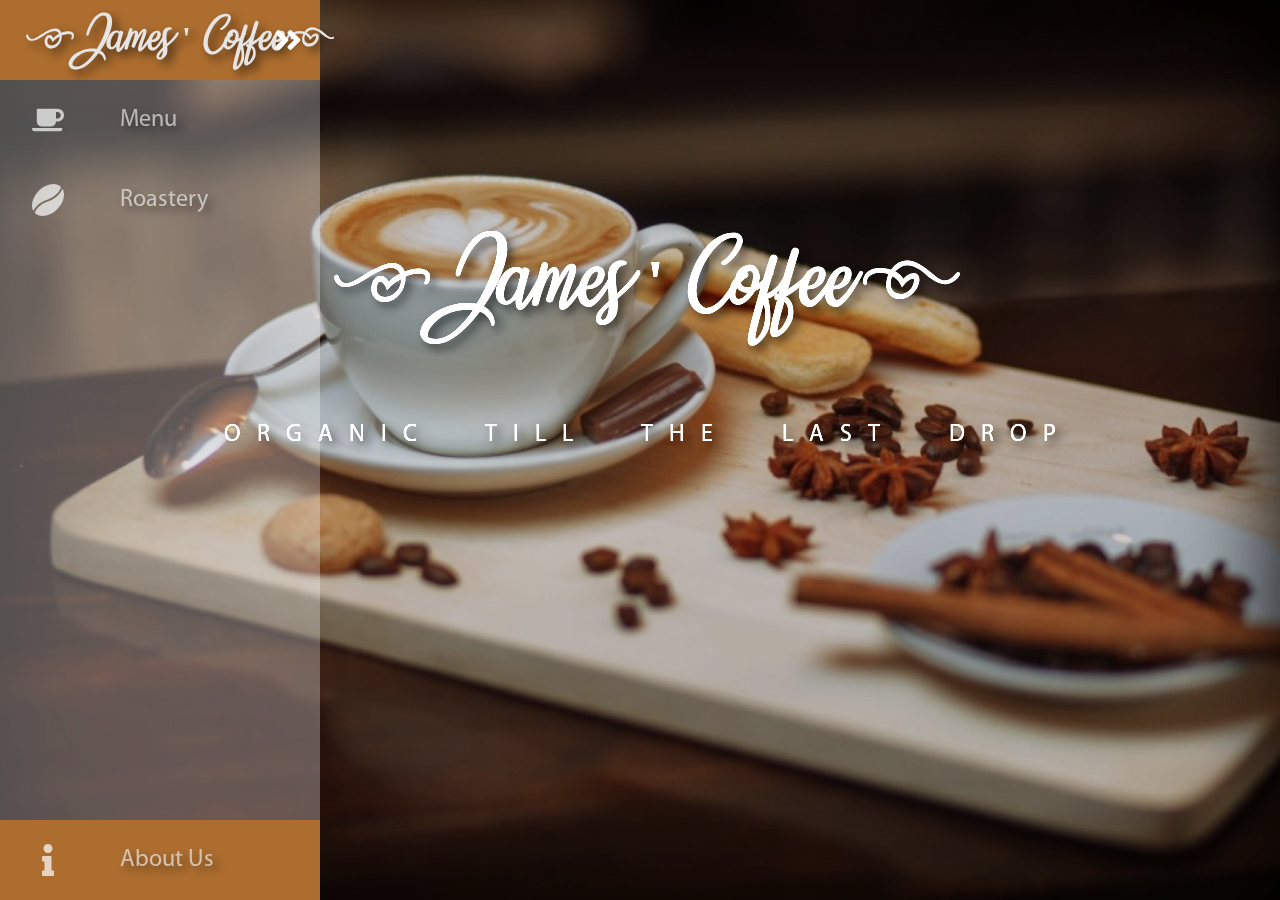
<file: index.html>
<!DOCTYPE html>
<html lang="en">

<head>
    <meta charset="UTF-8">
    <meta http-equiv="X-UA-Compatible" content="IE=edge">
    <meta name="viewport" content="width=device-width, initial-scale=1.0">
    <link rel="icon" href="favicon.ico" type="image/x-icon">
    <!--Fontawesome.com. 2021. Font Awesome. [online] Available at: <https://fontawesome.com/v5.15/icons/coffee?style=solid> [Accessed 23 June 2021].-->
    <link rel="manifest" href="manifest.json">
    <link rel="stylesheet" type="text/css" href="css/main.css">
    <link rel="apple-touch-icon" href="/svg/coffee-solid.svg">
    <!--Fontawesome.com. 2021. Font Awesome. [online] Available at: <https://fontawesome.com/v5.15/icons/coffee?style=solid> [Accessed 23 June 2021].-->
    <title>Home | James' Coffee Shop</title>
    <script>
        if ("serviceWorker" in navigator) {
            window.addEventListener("load", function () {
                navigator.serviceWorker.register("/sw.js").then(
                    function (registration) {
                        // Registration was successful
                        console.log("ServiceWorker registration successful", registration);
                    },
                    function (err) {
                        // registration failed :
                        console.log("ServiceWorker registration failed", err);
                    });
            });
        };
    </script>
</head>

<body>
    <nav class="navbar">
        <ul class="navbar-nav">
            <li class="logo">
                <a href="index.html" class="nav-link">
                    <span class="link-text logo-text">
                        <h1>[James ' Coffee]</h1>
                    </span>
                    <img class="nav-icon" alt="Home" src="svg/angle-double-right-solid.svg">
                    <!--Fontawesome.com. 2021. Font Awesome. [online] Available at: <https://fontawesome.com/v5.15/icons/angle-double-right?style=solid> [Accessed 23 June 2021].-->
                    <img class="nav-icon" alt="Home" src="svg/home-solid.svg">
                    <!--Fontawesome.com. 2021. Font Awesome. [online] Available at: <https://fontawesome.com/v5.15/icons/home?style=solid> [Accessed 23 June 2021].-->
                </a>
            </li>
            <li class="nav-item">
                <a href="ShopMenu.html" class="nav-link">
                    <img class="nav-icon" alt="Menu" src="svg/coffee-solid.svg">
                    <!--Fontawesome.com. 2021. Font Awesome. [online] Available at: <https://fontawesome.com/v5.15/icons/coffee?style=solid> [Accessed 23 June 2021].-->
                    <span class="link-text">Menu</span>
                </a>
            </li>
            <li class="nav-item">
                <a href="AboutCoffee.html" class="nav-link">
                    <img class="nav-icon" alt="Roastery" src="svg/coffee-bean-for-a-coffee-break-svgrepo-com.svg">
                    <!--Svgrepo.com. 2021. Coffee Bean For A Coffee Break Vector SVG Icon - SVG Repo. [online] Available at: <https://www.svgrepo.com/svg/73693/coffee-bean-for-a-coffee-break> [Accessed 23 June 2021].-->
                    <span class="link-text">Roastery</span>
                </a>
            </li>
            <li class="nav-item">
                <a href="AboutShop.html" class="nav-link">
                    <img class="nav-icon" alt="Info" src="svg/info-solid.svg">
                    <!--Fontawesome.com. 2021. Font Awesome. [online] Available at: <https://fontawesome.com/v5.15/icons/info?style=solid> [Accessed 23 June 2021].-->
                    <span class="link-text">About Us</span>
                </a>
            </li>
        </ul>
    </nav>
    <main id="home">
        <section class="home">
            <div class='bg-blur'>
                <h1>[James ' Coffee]</h1>
                <div class="arrow-container">
                    <img src="svg/chevron-down.svg" alt="arrow-up" class="chevron">
                    <!--Fontawesome.com. 2021. Font Awesome. [online] Available at: <https://fontawesome.com/v5.15/icons/chevron-down?style=solid> [Accessed 23 June 2021].-->
                    <img src="svg/chevron-down.svg" alt="arrow-up" class="chevron">
                    <!--Fontawesome.com. 2021. Font Awesome. [online] Available at: <https://fontawesome.com/v5.15/icons/chevron-down?style=solid> [Accessed 23 June 2021].-->
                    <img src="svg/chevron-down.svg" alt="arrow-up" class="chevron">
                    <!--Fontawesome.com. 2021. Font Awesome. [online] Available at: <https://fontawesome.com/v5.15/icons/chevron-down?style=solid> [Accessed 23 June 2021].-->
                </div>
            </div>
        </section>
        <section class="home">
            <div class="inner">
                <h2>YOU HAVE HEARD OF CIVET COFFEE</h2>
            </div>
            <div class="inner">
                <h2>BUT HAVE YOU HEARD OF HUMAN COFFEE?</h2>
            </div>
        </section>
        <section class="home">
            <div class="h2-container">
                <h2>We handpicked coffee beans fermented by human</h2>
                <h2>Absolute quality with the human touch</h2>
                <h2>Prepare to fall in love with the scent of humanity</h2>
                </h2>
            </div>
        </section>
        <section class="home">
            <div class="h2-container">
                <h2>We offer a selection of aromas</h2>
                <h2>Including "Your Ex", "Your Mom"</h2>
                <h2>And even "Your favorite uncle Bob"</h2>
                <h2>Enjoy the nostalgic flavor of family</h2>
            </div>
        </section>
        <section class="home">
            <div class="h2-container">
                <h2>DON'T MISS OUT THE LIMITED EDITION</h2>
                <h2>"MISS WENDY - YOUR PRIMARY SCHOOL TEACHER"</h2>
            </div>
        </section>
    </main>
</body>

</html>
</file>
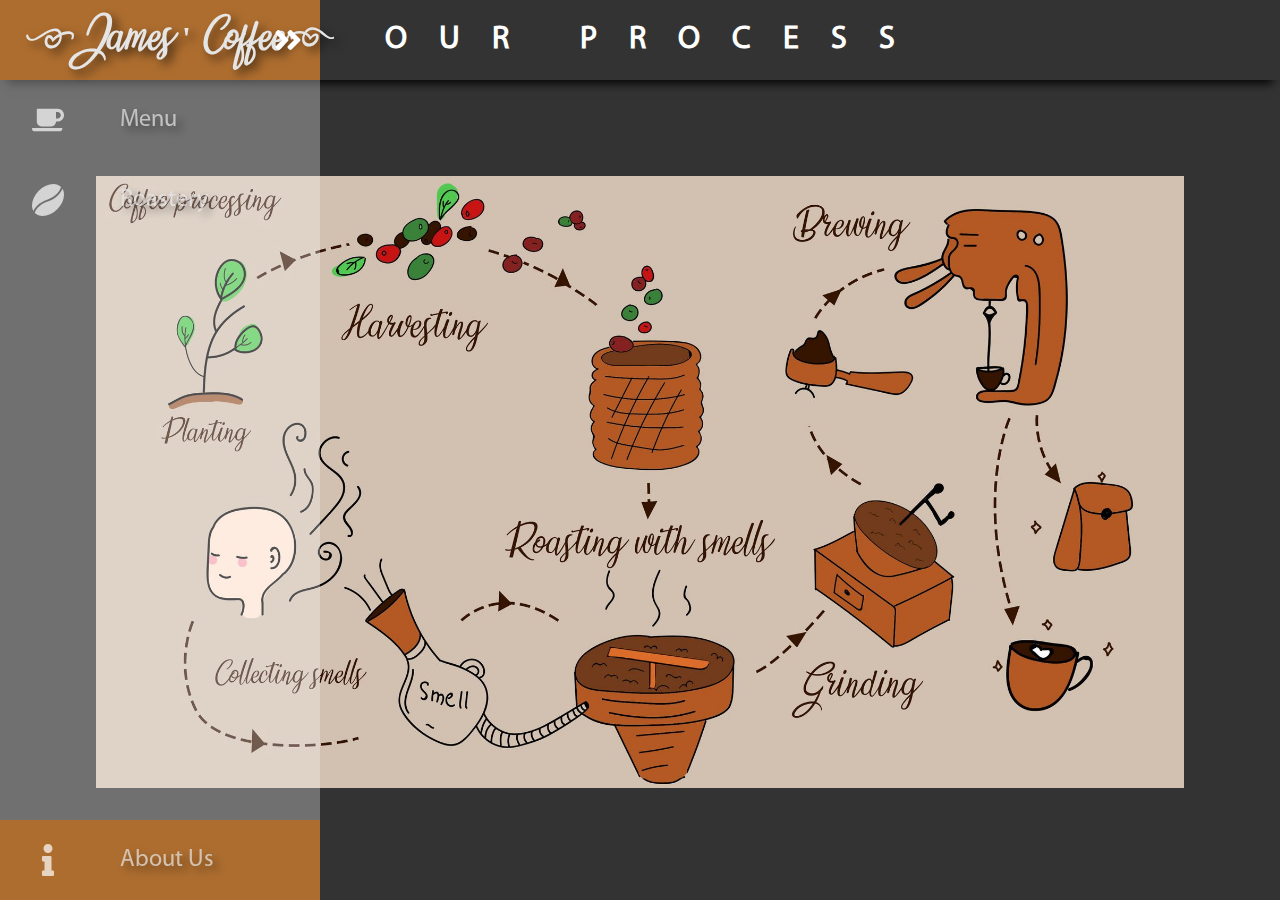
<file: AboutCoffee.html>
<!DOCTYPE html>
<html lang="en">

<head>
    <meta charset="UTF-8">
    <meta http-equiv="X-UA-Compatible" content="IE=edge">
    <meta name="viewport" content="width=device-width, initial-scale=1.0">
    <link rel="icon" href="favicon.ico">
    <link rel="manifest" href="manifest.json">
    <link rel="stylesheet" type="text/css" href="css/main.css">
    <title>Coffee | James' Coffee Shop</title>
</head>

<body>
    <nav class="navbar">
        <ul class="navbar-nav">
            <li class="logo">
                <a href="index.html" class="nav-link">
                    <span class="link-text logo-text">
                        <h1>[James ' Coffee]</h1>
                    </span>
                    <img class="nav-icon" alt="Home" src="svg/angle-double-right-solid.svg">
                    <!--Fontawesome.com. 2021. Font Awesome. [online] Available at: <https://fontawesome.com/v5.15/icons/angle-double-right?style=solid> [Accessed 23 June 2021].-->
                    <img class="nav-icon" alt="Home" src="svg/home-solid.svg">
                    <!--Fontawesome.com. 2021. Font Awesome. [online] Available at: <https://fontawesome.com/v5.15/icons/home?style=solid> [Accessed 23 June 2021].-->
                </a>
            </li>
            <li class="nav-item">
                <a href="ShopMenu.html" class="nav-link">
                    <img class="nav-icon" alt="Menu" src="svg/coffee-solid.svg">
                    <!--Fontawesome.com. 2021. Font Awesome. [online] Available at: <https://fontawesome.com/v5.15/icons/coffee?style=solid> [Accessed 23 June 2021].-->
                    <span class="link-text">Menu</span>
                </a>
            </li>
            <li class="nav-item">
                <a href="AboutCoffee.html" class="nav-link">
                    <img class="nav-icon" alt="Roastery" src="svg/coffee-bean-for-a-coffee-break-svgrepo-com.svg">
                    <!--Svgrepo.com. 2021. Coffee Bean For A Coffee Break Vector SVG Icon - SVG Repo. [online] Available at: <https://www.svgrepo.com/svg/73693/coffee-bean-for-a-coffee-break> [Accessed 23 June 2021].-->
                    <span class="link-text">Roastery</span>
                </a>
            </li>
            <li class="nav-item">
                <a href="AboutShop.html" class="nav-link">
                    <img class="nav-icon" alt="Info" src="svg/info-solid.svg">
                    <!--Fontawesome.com. 2021. Font Awesome. [online] Available at: <https://fontawesome.com/v5.15/icons/info?style=solid> [Accessed 23 June 2021].-->
                    <span class="link-text">About Us</span>
                </a>
            </li>
        </ul>
    </nav>
    <main id="coffee">
        <div class="roastery-banner">
            <h1>OUR PROCESS</h1>
        </div>
        <div class="roastery-img"></div>
    </main>

</body>

</html>
</file>
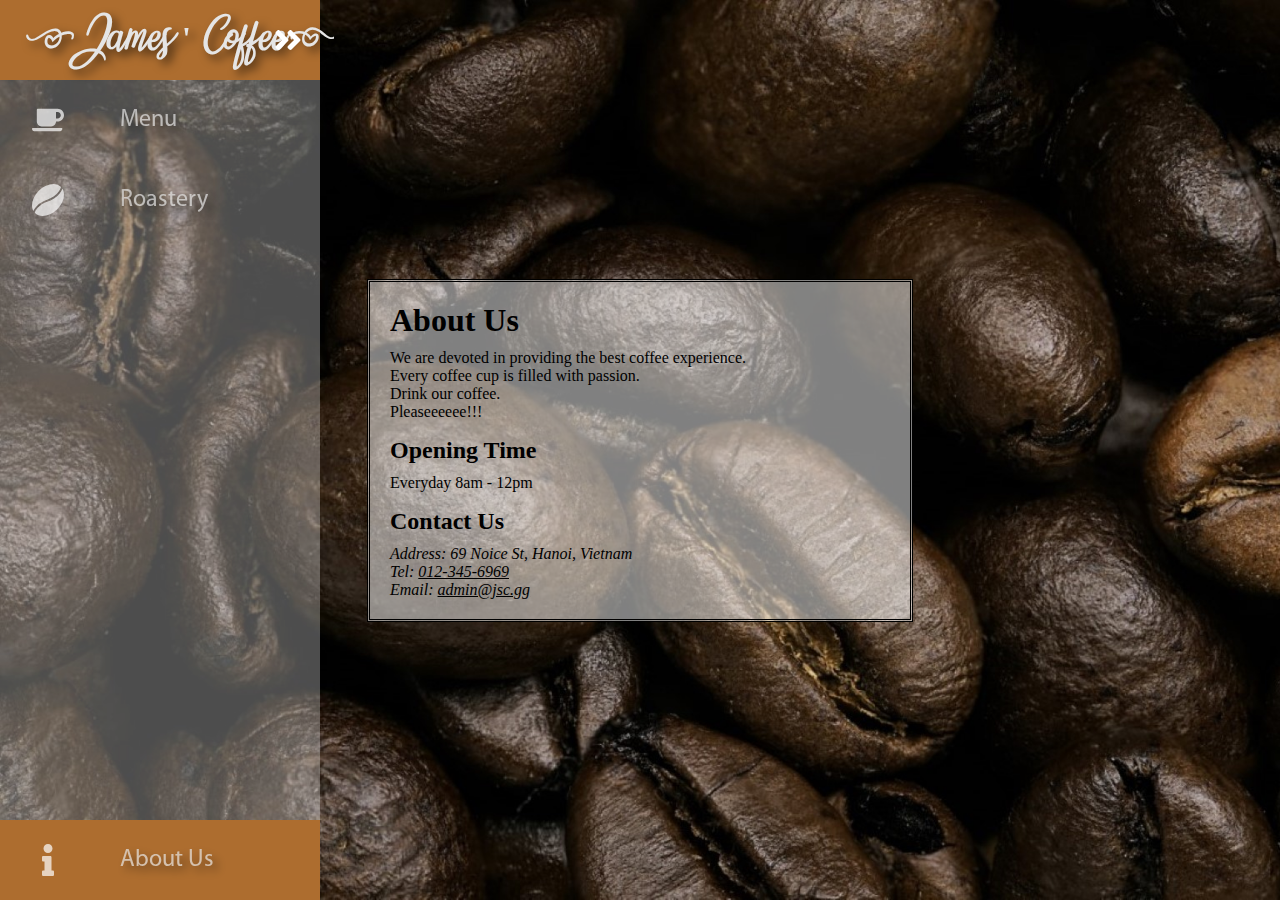
<file: AboutShop.html>
<!DOCTYPE html>
<html lang="en">

<head>
    <meta charset="UTF-8">
    <meta http-equiv="X-UA-Compatible" content="IE=edge">
    <meta name="viewport" content="width=device-width, initial-scale=1.0">
    <link rel="icon" href="favicon.ico">
    <link rel="manifest" href="manifest.json">
    <link rel="stylesheet" type="text/css" href="css/main.css">
    <title>About us | James' Coffee Shop</title>
</head>

<body>
    <nav class="navbar">
        <ul class="navbar-nav">
            <li class="logo">
                <a href="index.html" class="nav-link">
                    <span class="link-text logo-text">
                        <h1>[James ' Coffee]</h1>
                    </span>
                    <img class="nav-icon" alt="Home" src="svg/angle-double-right-solid.svg">
                    <!--Fontawesome.com. 2021. Font Awesome. [online] Available at: <https://fontawesome.com/v5.15/icons/angle-double-right?style=solid> [Accessed 23 June 2021].-->
                    <img class="nav-icon" alt="Home" src="svg/home-solid.svg">
                    <!--Fontawesome.com. 2021. Font Awesome. [online] Available at: <https://fontawesome.com/v5.15/icons/home?style=solid> [Accessed 23 June 2021].-->
                </a>
            </li>
            <li class="nav-item">
                <a href="ShopMenu.html" class="nav-link">
                    <img class="nav-icon" alt="Menu" src="svg/coffee-solid.svg">
                    <!--Fontawesome.com. 2021. Font Awesome. [online] Available at: <https://fontawesome.com/v5.15/icons/coffee?style=solid> [Accessed 23 June 2021].-->
                    <span class="link-text">Menu</span>
                </a>
            </li>
            <li class="nav-item">
                <a href="AboutCoffee.html" class="nav-link">
                    <img class="nav-icon" alt="Roastery" src="svg/coffee-bean-for-a-coffee-break-svgrepo-com.svg">
                    <!--Svgrepo.com. 2021. Coffee Bean For A Coffee Break Vector SVG Icon - SVG Repo. [online] Available at: <https://www.svgrepo.com/svg/73693/coffee-bean-for-a-coffee-break> [Accessed 23 June 2021].-->
                    <span class="link-text">Roastery</span>
                </a>
            </li>
            <li class="nav-item">
                <a href="AboutShop.html" class="nav-link">
                    <img class="nav-icon" alt="Info" src="svg/info-solid.svg">
                    <!--Fontawesome.com. 2021. Font Awesome. [online] Available at: <https://fontawesome.com/v5.15/icons/info?style=solid> [Accessed 23 June 2021].-->
                    <span class="link-text">About Us</span>
                </a>
            </li>
        </ul>
    </nav>
    <main id="about">
        <section>
            <div class="bg">
                <div class="blur-box">
                    <h1>About Us</h1>
                    <p>
                        We are devoted in providing the best coffee experience.
                        <br>Every coffee cup is filled with passion.
                        <br>Drink our coffee.
                        <br>Pleaseeeeee!!!
                    </p>
                    <h2>Opening Time</h2>
                    <p>Everyday 8am - 12pm</p>
                    <h2>Contact Us</h2>
                    <address>
                        Address: 69 Noice St, Hanoi, Vietnam
                        <br>Tel: <a href="tel:012-345-6969">012-345-6969</a>
                        <br>Email: <a href="mailto:JamesCoffeeShop@noice.gg">admin@jsc.gg</a> 
                    </address>
                </div>
            </div>
        </section>
    </main>

</body>

</html>
</file>
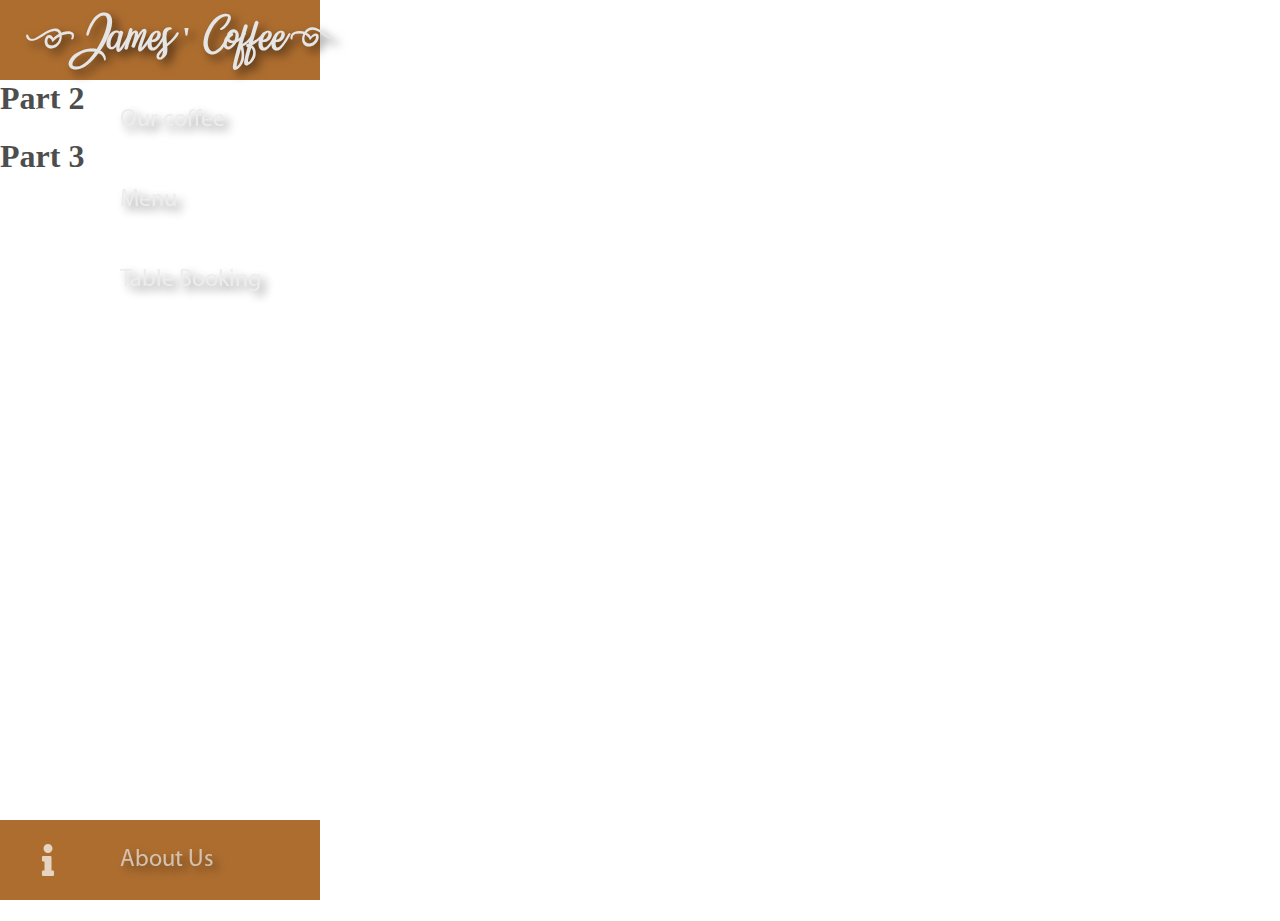
<file: Home.html>
<!DOCTYPE html>
<html lang="en">

<head>
    <meta charset="UTF-8">
    <meta http-equiv="X-UA-Compatible" content="IE=edge">
    <meta name="viewport" content="width=device-width, initial-scale=1.0">
    <link rel="stylesheet" type="text/css" href="css/main.css">
    <!link rel="stylesheet" type="text/css" href="css/home.css">
    <title>Home | James' Coffee Shop</title>
</head>

<body>
    <nav class="navbar">
        <ul class="navbar-nav">
            <li class="logo">
                <a href="Home.html" class="nav-link">
                    <span class="link-text logo-text"><h1>[James ' Coffee]</h1></span>
                    <img class="nav-icon" src="svg/angle-double-right-solid.svg">
                </a>
            </li>
            <li class="nav-item">
                <a href="AboutCoffee.html" class="nav-link">
                    <img class="nav-icon" src="svg/clipboard-list-solid.svg">
                    <span class="link-text">Our coffee</span>
                </a>
            </li>
            <li class="nav-item">
                <a href="ShopMenu.html" class="nav-link">
                    <img class="nav-icon" src="svg/coffee-solid.svg">
                    <span class="link-text">Menu</span>
                </a>
            </li>
            <li class="nav-item">
                <a href="TableBooking.html" class="nav-link">
                    <img class="nav-icon" src="svg/table-solid.svg">
                    <span class="link-text">Table Booking</span>
                </a>
            </li>
            <li class="nav-item">
                <a href="AboutShop.html" class="nav-link">
                    <img class="nav-icon" src="svg/info-solid.svg">
                    <span class="link-text">About Us</span>
                </a>
            </li>
        </ul>
    </nav>
    <main>
        <section>
            <h1>Part 1</h1>
        </section>
        <section>
            <h1>Part 2</h1>
        </section>
        <section>
            <h1>Part 3</h1>
        </section>
    </main>

</body>

</html>
</file>
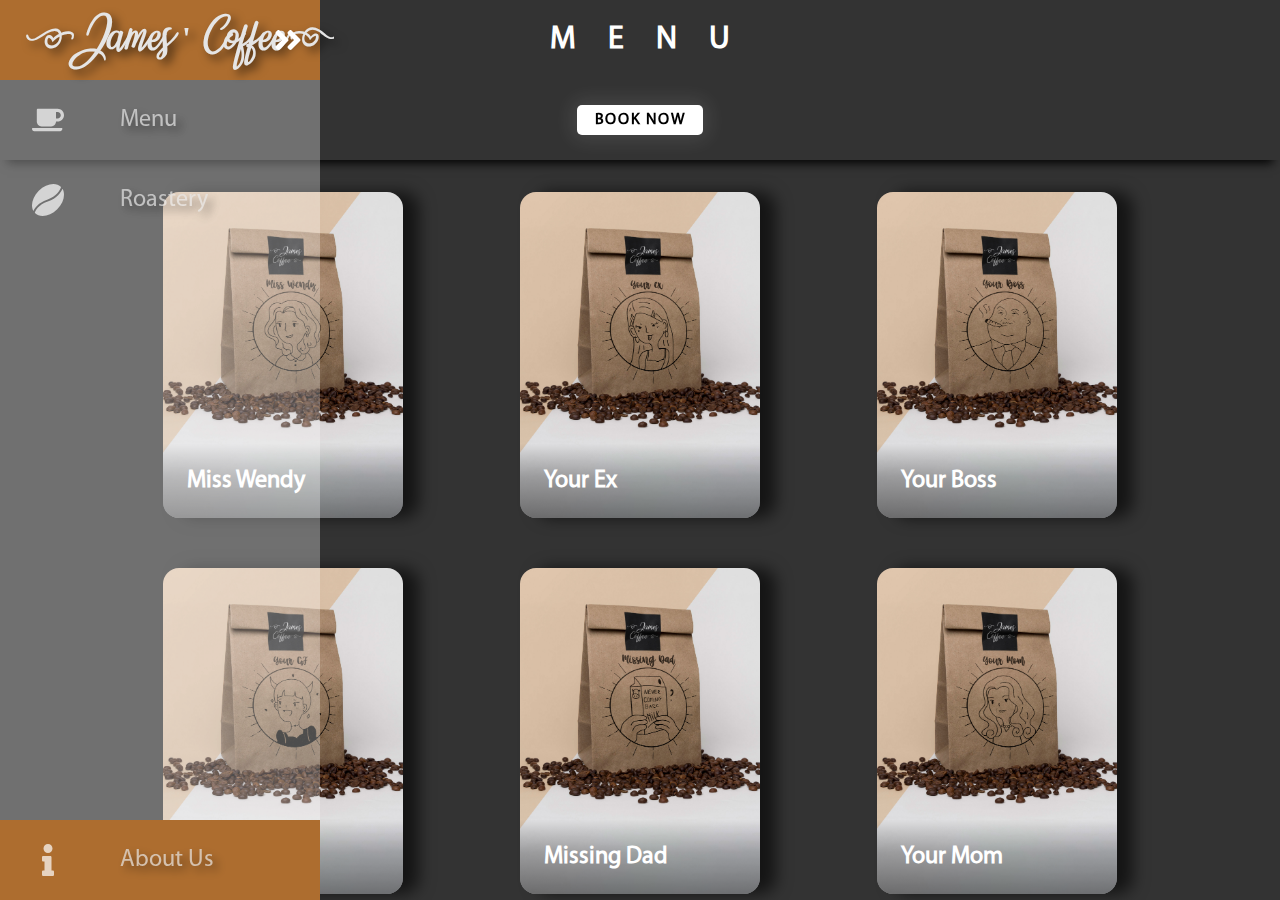
<file: ShopMenu.html>
<!DOCTYPE html>
<html lang="en">

<head>
    <meta charset="UTF-8">
    <meta http-equiv="X-UA-Compatible" content="IE=edge">
    <meta name="viewport" content="width=device-width, initial-scale=1.0">
    <link rel="icon" href="favicon.ico">
    <link rel="manifest" href="manifest.json">
    <link rel="stylesheet" type="text/css" href="css/main.css">
    <link rel="stylesheet" type="text/css" href="css/shopmenu.css">
    <title>Menu | James' Coffee Shop</title>
</head>

<body>
    <nav class="navbar">
        <ul class="navbar-nav">
            <li class="logo">
                <a href="index.html" class="nav-link">
                    <span class="link-text logo-text">
                        <h1>[James ' Coffee]</h1>
                    </span>
                    <img class="nav-icon" alt="Home" src="svg/angle-double-right-solid.svg">
                    <!--Fontawesome.com. 2021. Font Awesome. [online] Available at: <https://fontawesome.com/v5.15/icons/angle-double-right?style=solid> [Accessed 23 June 2021].-->
                    <img class="nav-icon" alt="Home" src="svg/home-solid.svg">
                    <!--Fontawesome.com. 2021. Font Awesome. [online] Available at: <https://fontawesome.com/v5.15/icons/home?style=solid> [Accessed 23 June 2021].-->
                </a>
            </li>
            <li class="nav-item">
                <a href="ShopMenu.html" class="nav-link">
                    <img class="nav-icon" alt="Menu" src="svg/coffee-solid.svg">
                    <!--Fontawesome.com. 2021. Font Awesome. [online] Available at: <https://fontawesome.com/v5.15/icons/coffee?style=solid> [Accessed 23 June 2021].-->
                    <span class="link-text">Menu</span>
                </a>
            </li>
            <li class="nav-item">
                <a href="AboutCoffee.html" class="nav-link">
                    <img class="nav-icon" alt="Roastery" src="svg/coffee-bean-for-a-coffee-break-svgrepo-com.svg">
                    <!--Svgrepo.com. 2021. Coffee Bean For A Coffee Break Vector SVG Icon - SVG Repo. [online] Available at: <https://www.svgrepo.com/svg/73693/coffee-bean-for-a-coffee-break> [Accessed 23 June 2021].-->
                    <span class="link-text">Roastery</span>
                </a>
            </li>
            <li class="nav-item">
                <a href="AboutShop.html" class="nav-link">
                    <img class="nav-icon" alt="Info" src="svg/info-solid.svg">
                    <!--Fontawesome.com. 2021. Font Awesome. [online] Available at: <https://fontawesome.com/v5.15/icons/info?style=solid> [Accessed 23 June 2021].-->
                    <span class="link-text">About Us</span>
                </a>
            </li>
        </ul>
    </nav>
    <main id="menu">
        <section>
            <div class="menu-banner">
                <h1>MENU</h1>
            </div>
            <div class="button-container">
                <a class="button" href="TableBooking.html">BOOK NOW</a>
            </div>
            <div class="item-container">
                <div class="card">
                    <div class="card-content">
                        <h2 class="card-title"> Miss Wendy</h2>
                        <p class="card-body">You had a crush on her at 5th grade. She was sweet and gentle.</p>
                    </div>
                </div>
                <div class="card">
                    <div class="card-content">
                        <h2 class="card-title">Your Ex</h2>
                        <p class="card-body">She dumped you so hard but you still misses her.<br>You like bad girls
                            don't you?</p>
                    </div>
                </div>
                <div class="card">
                    <div class="card-content">
                        <h2 class="card-title">Your Boss</h2>
                        <p class="card-body">He is your idol. You want to be in his position one day. Or maybe not.
                        </p>
                    </div>
                </div>
                <div class="card">
                    <div class="card-content">
                        <h2 class="card-title">Your GF</h2>
                        <p class="card-body">The love of your life. You want to marry her. Now you want coffee to smell
                            like her.
                        </p>
                    </div>
                </div>
                <div class="card">
                    <div class="card-content">
                        <h2 class="card-title">Missing Dad</h2>
                        <p class="card-body">He went out to buy some milk. Said it will be quick. It has been 25 years.
                        </p>
                    </div>
                </div>
                <div class="card">
                    <div class="card-content">
                        <h2 class="card-title">Your Mom</h2>
                        <p class="card-body">I know what you are thinking you dirty freak. Still gonna sell it to you
                            tho.
                        </p>
                    </div>
                </div>
                <div class="card">
                    <div class="card-content">
                        <h2 class="card-title">Your ded Grandma</h2>
                        <p class="card-body">Everyday we stray further from god...<br>--Your Grandma--
                        </p>
                    </div>
                </div>
                <div class="card">
                    <div class="card-content">
                        <h2 class="card-title">Your fav' uncle Bob</h2>
                        <p class="card-body">Said you look cute. Touches your butt once in a while. Told you to touch
                            him...</p>
                    </div>
                </div>
                <div class="card">
                    <div class="card-content">
                        <h2 class="card-title">Kim Jong Un</h2>
                        <p class="card-body">Feel the strength of the Supreme Leader.<br>*Does not come with nukes*
                        </p>
                    </div>
                </div>
                <div class="card">
                    <div class="card-content">
                        <h2 class="card-title">Chuck Norris</h2>
                        <p class="card-body">Chuck Norris doesn't drink coffee to wake up. Coffee drinks him to wake up.
                        </p>
                    </div>
                </div>
                <div class="card">
                    <div class="card-content">
                        <h2 class="card-title">Belle Delphine</h2>
                        <p class="card-body">You missed the bathwater sale? No worries, we got you covered.</p>
                    </div>
                </div>
            </div>
        </section>
    </main>

</body>


</html>
</file>
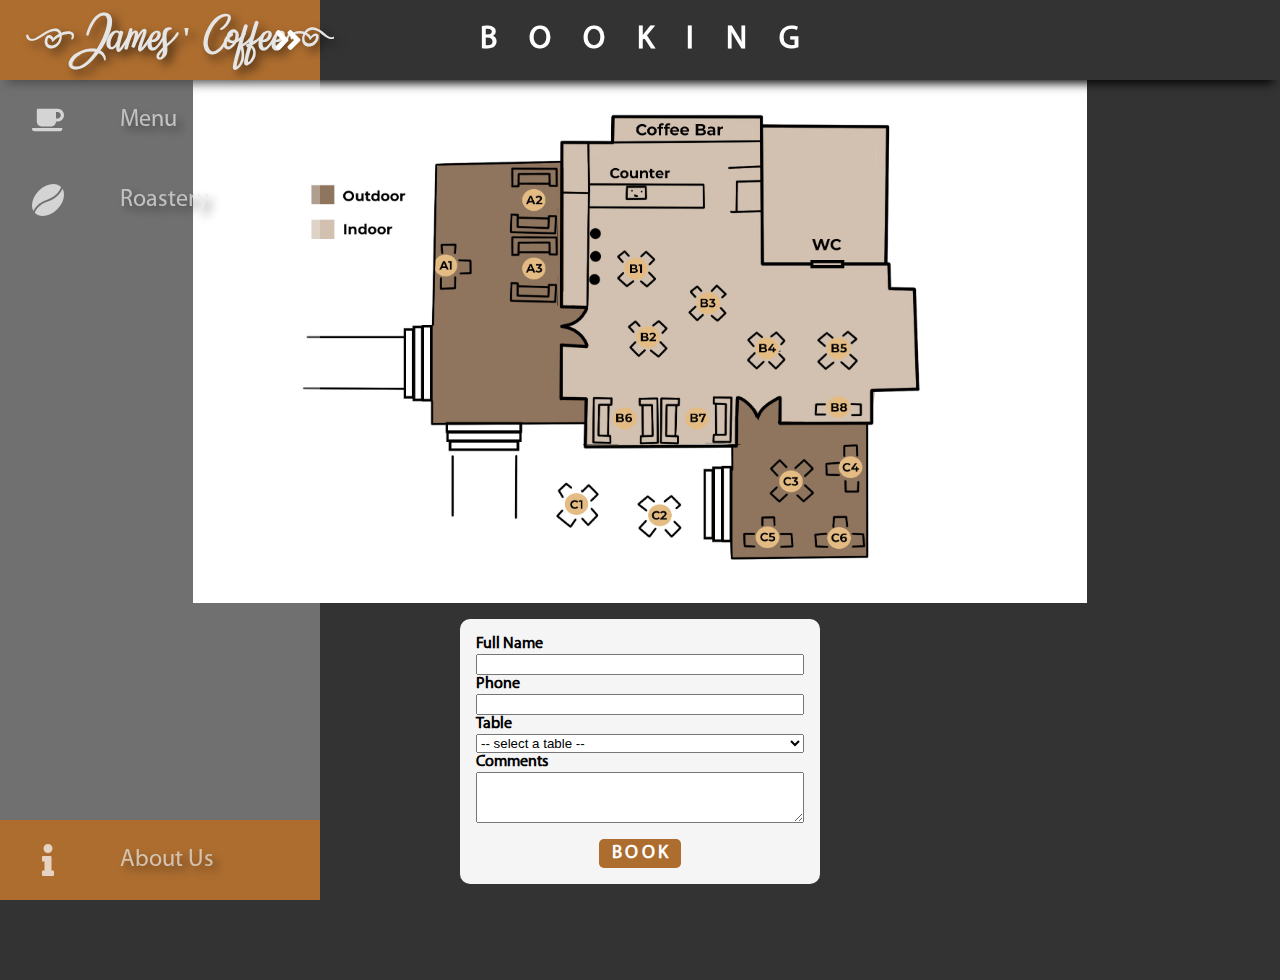
<file: TableBooking.html>
<!DOCTYPE html>
<html lang="en">

<head>
    <meta charset="UTF-8">
    <meta http-equiv="X-UA-Compatible" content="IE=edge">
    <meta name="viewport" content="width=device-width, initial-scale=1.0">
    <link rel="icon" href="favicon.ico">
    <link rel="manifest" href="manifest.json">
    <link rel="stylesheet" type="text/css" href="css/main.css">
    <title>Booking | James' Coffee Shop</title>
</head>

<body>
    <nav class="navbar">
        <ul class="navbar-nav">
            <li class="logo">
                <a href="index.html" class="nav-link">
                    <span class="link-text logo-text">
                        <h1>[James ' Coffee]</h1>
                    </span>
                    <img class="nav-icon" alt="Home" src="svg/angle-double-right-solid.svg">
                    <!--Fontawesome.com. 2021. Font Awesome. [online] Available at: <https://fontawesome.com/v5.15/icons/angle-double-right?style=solid> [Accessed 23 June 2021].-->
                    <img class="nav-icon" alt="Home" src="svg/home-solid.svg">
                    <!--Fontawesome.com. 2021. Font Awesome. [online] Available at: <https://fontawesome.com/v5.15/icons/home?style=solid> [Accessed 23 June 2021].-->
                </a>
            </li>
            <li class="nav-item">
                <a href="ShopMenu.html" class="nav-link">
                    <img class="nav-icon" alt="Menu" src="svg/coffee-solid.svg">
                    <!--Fontawesome.com. 2021. Font Awesome. [online] Available at: <https://fontawesome.com/v5.15/icons/coffee?style=solid> [Accessed 23 June 2021].-->
                    <span class="link-text">Menu</span>
                </a>
            </li>
            <li class="nav-item">
                <a href="AboutCoffee.html" class="nav-link">
                    <img class="nav-icon" alt="Roastery" src="svg/coffee-bean-for-a-coffee-break-svgrepo-com.svg">
                    <!--Svgrepo.com. 2021. Coffee Bean For A Coffee Break Vector SVG Icon - SVG Repo. [online] Available at: <https://www.svgrepo.com/svg/73693/coffee-bean-for-a-coffee-break> [Accessed 23 June 2021].-->
                    <span class="link-text">Roastery</span>
                </a>
            </li>
            <li class="nav-item">
                <a href="AboutShop.html" class="nav-link">
                    <img class="nav-icon" alt="Info" src="svg/info-solid.svg">
                    <!--Fontawesome.com. 2021. Font Awesome. [online] Available at: <https://fontawesome.com/v5.15/icons/info?style=solid> [Accessed 23 June 2021].-->
                    <span class="link-text">About Us</span>
                </a>
            </li>
        </ul>
    </nav>
    <main id="booking">
        <section>
            <div class="map-container"></div>
            <div class="form-container">
                <form id="booking-form">
                    <label for="fullname">Full Name</label>
                    <input type="text" name="fullname" id="fullname" form="booking-form" required>
                    <label for="phone">Phone</label>
                    <input type="tel" name="phone" id="phone" form="booking-form" required>
                    <label for="table">Table</label>
                    <select name="table" id="table" form="booking-form" size="1" required>
                        <option hidden disabled selected value> -- select a table -- </option>
                        <option value="A1">A1</option>
                        <option value="A2">A2</option>
                        <option value="A3">A3</option>
                        <option value="B1">B1</option>
                        <option value="B2">B2</option>
                        <option value="B3">B3</option>
                        <option value="B4">B4</option>
                        <option value="B5">B5</option>
                        <option value="B6">B6</option>
                        <option value="B7">B7</option>
                        <option value="B8">B8</option>
                        <option value="C1">C1</option>
                        <option value="C2">C2</option>
                        <option value="C3">C3</option>
                        <option value="C4">C4</option>
                        <option value="C5">C5</option>
                        <option value="C6">C6</option>
                    </select>
                    <label for="comments">Comments</label>
                    <textarea name="comments" id="comments" form="booking-form" rows="3"></textarea>
                    <a class="submit" href="404.html">
                        <h3>BOOK</h3>
                    </a>
                </form>
            </div>
            </div>
        </section>
        <div class="booking-banner">
            <h1>BOOKING</h1>
        </div>
    </main>
</body>

</html>
</file>
<file: css/main.css>
@font-face {
	font-family: CountrysideTwo;
	src: url("../fonts/CountrysideTwo.ttf"); /*Argel, B., 2021. Countryside two. [online] Billyargel.com. Available at: <https://billyargel.com/product/country-side-two/> [Accessed 1 July 2021].*/
}

@font-face {
	font-family: Myriad;
	src: url("../fonts/MYRIADPRO-REGULAR.OTF"); /*https://fonts.adobe.com/fonts/myriad*/
}

:root {
	font-size: 16px;
	--color-one: #ad6d2f;
	--color-two: #e4bc84;
	--color-three: #80411e;
	--color-four: #8f755f;
	--color-five: #d2c1b0;
	--color-six: #37251b;
	--font-one: CountrysideTwo;
	--font-two: Myriad;
	scroll-behavior: smooth;
	overflow: hidden;
}

main::-webkit-scrollbar {
	display: none;
	-ms-overflow-style: none;
	scrollbar-width: none;
}

body {
	margin: 0;
	padding: 0;
	width: 100vw;
	height: 100vh;
}

main {
	margin: 0;
	width: 100vw;
	height: 100vh;
}

.navbar {
	position: fixed;
	background-color: rgba(255, 255, 255, 0);
	transition: 600ms ease;
	z-index: 10;
}

.navbar-nav {
	list-style: none;
	padding: 0;
	margin: 0;
	display: flex;
	flex-direction: column;
	align-items: center;
	flex-wrap: nowrap;
	height: 100%;
}

.nav-item {
	width: 100%;
}

.nav-item:last-child {
	margin-top: auto;
	background-color: var(--color-one);
}

.nav-link {
	display: flex;
	align-items: center;
	height: 5rem;
	color: white;
	text-decoration: none;
	filter: grayscale(100%) opacity(0.7);
	transition: 600ms;
}

.nav-link:hover {
	filter: grayscale(0%) opacity(1);
	background-color: var(--color-one);
}

.link-text {
	display: none;
	margin-left: 1.5rem;
	overflow: hidden;
	white-space: nowrap;
	color: #e5e5e5;
	filter: drop-shadow(5px 5px 5px rgba(0, 0, 0, 0.6));
}

.nav-item .link-text {
	font-size: 1.5rem;
	font-family: var(--font-two);
}

.nav-link .nav-icon {
	width: 2rem;
	height: 2rem;
	margin: 0 2rem;
	filter: invert(100%);
}

.logo {
	margin: 0;
	text-align: center;
	color: white;
	font-family: var(--font-one);
	font-size: 1rem;
	width: 100%;
	font-weight: bold;
	background: var(--color-six);
}

.logo .nav-icon {
	transform: rotate(0deg);
	transition: 600ms ease;
}

.logo .nav-icon:last-child {
	display: none;
}

.logo-text {
	display: inline;
	position: absolute;
	left: -999px;
	transition: 600ms ease;
	filter: drop-shadow(5px 5px 5px rgba(0, 0, 0, 0.6));
}

.navbar:hover .logo .nav-iconF {
	transform: rotate(-180deg);
}

@media only screen and (orientation: portrait) and (max-device-aspect-ratio: 1/1) {
	.navbar {
		top: 0;
		width: 100vw;
		height: 5rem;
		background-color: rgba(255, 255, 255, 0.3);
	}

	.logo {
		margin: 0;
	}

	.logo .nav-icon:nth-child(2) {
		display: none;
	}

	.logo .nav-icon:last-child {
		display: block;
	}

	.navbar:hover .logo .nav-icon {
		transform: none;
	}

	.navbar-nav {
		flex-direction: row;
	}

	.nav-link {
		justify-content: center;
	}

	:root {
		font-size: 12px;
	}
}

@media only screen and (orientation: landscape) and (min-device-aspect-ratio: 1/1),
	only screen and (orientation: portrait) and (min-device-aspect-ratio: 1/1) {
	.navbar {
		top: 0;
		width: 6rem;
		height: 100vh;
	}

	.navbar:hover {
		width: 20rem;
		background-color: rgba(255, 255, 255, 0.3);
	}

	.navbar:hover .link-text {
		display: block;
	}

	.navbar:hover .logo .nav-icon {
		margin-left: 17rem;
	}

	.navbar:hover .logo-text {
		left: 0px;
	}
}

/** Home CSS */
#home {
	scroll-snap-type: y mandatory;
	overflow-y: scroll;
}

.home {
	width: 100%;
	height: 100%;
	scroll-snap-align: start;
	scroll-snap-stop: always;
}

.home:first-child {
	background-image: url(../img/coffee-3120750.jpg); /*Pixabay. 2021. Coffee Drink Hot - Free photo on Pixabay. [online] Available at: <https://pixabay.com/photos/coffee-drink-hot-cup-cappuccino-3120750/> [Accessed 25 June 2021].*/
	background-size: cover;
	filter: brightness(140%);
	box-shadow: inset 0 0 100px black;
}

.bg-blur {
	padding: 0 6rem;
	height: 100%;
	display: grid;
	grid-template-rows: 1fr 1fr;
	background-color: rgba(0, 0, 0, 0.4);
}
.bg-blur h1 {
	font-family: var(--font-one);
	font-size: 4rem;
	color: white;
	justify-self: center;
	align-self: end;
	margin: 0;
	text-align: center;
	filter: drop-shadow(5px 5px 5px rgba(0, 0, 0, 0.6));
}

.bg-blur h1::after {
	content: "ORGANIC TILL THE LAST DROP";
	font-family: var(--font-two);
	font-size: 1.5rem;
	display: block;
	font-weight: normal;
	letter-spacing: 1rem;
	text-indent: 1rem;
	word-spacing: 2rem;
	padding-top: 4rem;
	text-align: center;
}

.home:nth-child(2) {
	display: grid;
	grid-template-rows: 1fr 2fr;
}

.inner:first-child {
	background-color: var(--color-six);
	display: flex;
	justify-content: center;
	align-items: center;
	padding: 0 6rem;
}

.inner:first-child h2 {
	color: white;
	margin: 0;
	font-family: var(--font-two);
	text-align: center;
	letter-spacing: 1rem;
	text-indent: 1rem;
	word-spacing: 2rem;
	filter: drop-shadow(5px 5px 5px rgba(0, 0, 0, 0.6));
}

.inner:last-child {
	height: 100%;
	background-image: url("../img/woman-4660887.jpg"); /*Pixabay.com. 2021. Woman Wearing Female - Free photo on Pixabay. [online] Available at: <https://pixabay.com/images/id-4660887/> [Accessed 25 June 2021].*/
	background-size: cover;
	background-position: center;
	display: flex;
	justify-content: center;
	align-items: center;
	padding: 0 6rem;
}

.inner:last-child h2 {
	color: white;
	margin: 0;
	font-family: var(--font-two);
	text-align: center;
	letter-spacing: 1rem;
	text-indent: 1rem;
	word-spacing: 2rem;
	filter: drop-shadow(5px 5px 5px rgba(0, 0, 0, 0.6));
}

.home:nth-child(3) {
	background-image: url("../img/hands-with-coffee-beans-coffee-beans-that-are-dried.jpg"); /*Freepik. 2021. Download Hands With Coffee Beans On Coffee Beans That Are Dried for free. [online] Available at: <https://www.freepik.com/free-photo/hands-with-coffee-beans-coffee-beans-that-are-dried_3711811.htm> [Accessed 25 June 2021]*/
	background-size: cover;
	background-position: left;
}

.home:nth-child(4) {
	background-image: url("../img/coffee-2358388.jpg"); /*!Pixabay.com. 2021. Coffee Cup Hot - Free photo on Pixabay. [online] Available at: <https://pixabay.com/images/id-2358388/> [Accessed 25 June 2021].*/
	background-size: cover;
	background-position: center;
}

.h2-container {
	width: 100%;
	height: 100%;
	display: flex;
	align-items: center;
	justify-content: center;
	flex-direction: column;
	backdrop-filter: brightness(80%);
}

.h2-container h2 {
	color: white;
	margin: 0;
	font-family: var(--font-two);
	text-align: center;
	letter-spacing: 0.5rem;
	text-indent: 0.5rem;
	word-spacing: 1rem;
	filter: drop-shadow(5px 5px 5px rgba(0, 0, 0, 0.6));
	padding: 0 6rem;
}

.home:last-child {
	background-image: url("../img/portrait-beautiful-young-woman-standing-grey-wall.jpg"); /*Freepik. 2021. Download Portrait Of Beautiful Young Woman Standing On Grey Wall for free. [online] Available at: <https://www.freepik.com/free-photo/portrait-beautiful-young-woman-standing-grey-wall_13813927.htm> [Accessed 25 June 2021].*/
	background-size: cover;
	background-position: center;
}

/* from here is arrow */
.arrow-container {
	justify-self: center;
	align-self: end;
	width: 40px;
	height: 60px;
	transform: translateY(-35px);
}

.chevron {
	position: absolute;
	width: 40px;
	height: 40px;
	opacity: 0;
	filter: invert(100%);
	transform: scale3d(0.5, 0.5, 0.5);
	animation: move 3s ease-out infinite;
}

.chevron:first-child {
	animation: move 3s ease-out 1s infinite;
}

.chevron:nth-child(2) {
	animation: move 3s ease-out 2s infinite;
}

@keyframes move {
	25% {
		opacity: 1;
	}
	33% {
		opacity: 1;
		transform: translateY(30px);
	}
	67% {
		opacity: 1;
		transform: translateY(45px);
	}
	100% {
		opacity: 0;
		transform: translateY(55px) scale3d(0.5, 0.5, 0.5);
	}
}

@media only screen and (orientation: portrait) and (max-device-aspect-ratio: 1/1) {
	.arrow-container {
		transform: translateX(-50%);
		bottom: 0;
		transform: translateY(-50%);
	}

	.bg-blur {
		grid-template-rows: 2fr 1fr;
		padding: 0 !important;
	}

	.inner {
		padding: 0 0 !important;
	}

	.h2-container h2 {
		padding: 0;
	}
}

@media (hover: none) {
	.arrow-container {
		transform: rotate(180deg) translateY(-30%);
	}

	.bg-blur {
		grid-template-rows: 2fr 1fr;
	}
}

/* About Shop CSS */
#about {
	height: 100%;
}

#about section {
	display: flex;
	justify-content: center;
	align-items: center;
	width: 100%;
	height: 100%;
	background-image: url("../img/coffee-3224527.jpg"); /*Pixabay.com. 2021. Coffee Caffeine Bean - Free photo on Pixabay. [online] Available at: <https://pixabay.com/images/id-3224527/> [Accessed 25 June 2021].*/
	background-size: cover;
}

.bg {
	height: 100%;
	width: 100%;
	display: flex;
	align-items: center;
	justify-content: center;
}

.blur-box {
	height: 60%;
	width: 300px;
	background-color: rgba(255, 255, 255, 0.5);
	border-color: black;
	border-style: double;
	padding: 20px;
	overflow: hidden;
	display: flex;
	flex-direction: column;
	height: auto;
}

.blur-box h1,
h2 {
	margin: 0;
}

.blur-box p {
	margin-top: 10px;
}

address {
	margin-top: 10px;
}

address a {
	color: black;
}

@media only screen and (max-width: 600px) {
	.blur-box {
		width: 300px;
	}
}

@media only screen and (min-width: 600px) {
	.blur-box {
		width: 500px;
	}
}

/*Booking CSS */
#booking {
	background-color: #333333;
}

#booking section {
	height: calc(100% - 5rem);
	width: 100%;
	display: grid;
	margin-top: 5rem;
	grid-template-rows: 2fr 1fr;
}

.booking-banner {
	display: flex;
	justify-content: center;
	align-items: center;
	height: 5rem;
	position: fixed;
	width: 100vw;
	top: 0;
	background-color: #333333;
	z-index: 9;
	box-shadow: 0 10px 10px -7px black;
}

.booking-banner h1 {
	color: white;
	margin: 0;
	font-family: var(--font-two);
	text-align: center;
	letter-spacing: 2rem;
	text-indent: 2rem;
}

.map-container {
	background-image: url("../img/198114617_797554897568325_2184200164034216473_n.jpg");
	background-position: center center;
	background-size: contain;
	background-repeat: no-repeat;
}

.form-container {
	justify-self: center;
	background-color: whitesmoke;
	margin: 1rem 0;
	padding: 1rem;
	border-radius: 10px;
	height: max-content;
	align-self: center;
}

#booking-form {
	display: flex;
	flex-direction: column;
}

.submit {
	align-self: center;
	background-color: var(--color-one);
	text-decoration: none;
	color: white;
	padding: 3px 10px;
	margin-top: 1rem;
	border-radius: 5px;
}

.submit:hover {
	filter: brightness(90%);
}

h3 {
	margin: 0;
	font-family: var(--font-two);
	letter-spacing: 0.2rem;
	text-indent: 0.2rem;
}

label,
option {
	font-family: var(--font-two);
	font-weight: bold;
}

input {
	width: 20rem;
}

@media only screen and (orientation: portrait) and (max-device-aspect-ratio: 1/1) {
	.booking-banner {
		top: 0;
		padding-top: 5rem;
	}

	#booking section {
		height: calc(100% - 10rem);
		margin-top: 10rem;
		grid-template-rows: 1fr 1fr;
	}

	.form-container {
		margin: 0;
	}
}

#prototype {
	background-color: #333333;
	height: 100vh;
	width: 100vw;
	margin: 0;
}

.prototype-h1-container {
	display: flex;
	align-items: center;
	justify-content: center;
	height: 100%;
	width: 100%;
}

#prototype h1 {
	color: white;
	margin: 0;
	font-family: var(--font-two);
	text-align: center;
	letter-spacing: 2rem;
	text-indent: 2rem;
}

/* Roastery CSS*/
#coffee {
	background-color: #333333;
	height: 100vh;
	width: 100vw;
	display: grid;
	grid-template-rows: 5rem 1fr;
}

#coffee h1 {
	color: white;
	margin: 0 6rem;
	font-family: var(--font-two);
	text-align: center;
	letter-spacing: 2rem;
	text-indent: 2rem;
}

.roastery-banner {
	display: flex;
	justify-content: center;
	align-items: center;
	height: 5rem;
	width: 100vw;
	background-color: #333333;
	z-index: 9;
	box-shadow: 0 10px 10px -7px black;
}

.roastery-img {
	margin: 6rem;
	margin-top: 5rem;
	background-image: url("../img/roastery-desktop.jpg");
	background-size: contain;
	background-repeat: no-repeat;
	background-position: center center;
}

@media only screen and (orientation: portrait) and (max-device-aspect-ratio: 1/1) {
	.roastery-banner {
		padding-top: 5rem;
	}

	#coffee h1 {
		margin: 0;
	}

	.roastery-img {
		margin: 0;
		margin-top: 5rem;
		background-image: url("../img/roastery-mobile.jpg");
	}
}
</file>
<file: css/shopmenu.css>
#menu {
	overflow-y: scroll;
	background-color: #333333;
}

#menu section {
	width: 100%;
}

.item-container {
	display: grid;
	grid-template-columns: repeat(auto-fill, 240px);
	justify-content: space-evenly;
	margin: 10rem 6rem;
	padding-top: 2rem;
	gap: 50px;
}

.card {
	padding: 10rem 0 0;
	background-color: var(--color-six);
	border-radius: 16px;
	box-shadow: 1rem 0 1rem rgba(0, 0, 0, 0.6);
	overflow: hidden;
	transition: 200ms ease;
	background-size: cover;
	background-position: center center;
}

.card:hover,
.card:focus-within {
	transform: scale(1.08);
	box-shadow: 1.5rem 1.5rem 1rem 0.5rem rgba(0, 0, 0, 0.4);
}

.card-content {
	padding: 1.5rem;
	background: linear-gradient(
		hsl(0 0% 0% / 0),
		hsl(20 0% 0% / 0.3) 20%,
		hsl(0 0% 0% / 1)
	);
}

@media (hover: hover) {
	.card-content {
		transform: translateY(55%);
		transition: 500ms ease;
	}

	.card:hover .card-content,
	.card:focus-within .card-content {
		transform: translateY(0);
		transition: 500ms ease;
	}

	.card:focus-within .card-content {
		transition-duration: 0ms;
	}

	.card-content > *:not(.card-title) {
		opacity: 0;
		transition: 500ms linear;
	}

	.card:hover .card-content > *:not(.card-title),
	.card:focus-within .card-content > *:not(.card-title) {
		opacity: 1;
	}

	.card-title::after {
		transform: scaleX(0);
	}
}

.card-title {
	color: white;
	width: max-content;
	max-width: 100%;
	font-family: var(--font-two);
	position: relative;
}

.card-title::after {
	content: "";
	position: absolute;
	height: 3px;
	bottom: -2px;
	left: -1.5rem;
	width: calc(100% + 1.5rem);
	background-color: var(--color-two);
	transform-origin: left;
	transition: 500ms ease;
}

.card:hover .card-title::after,
.card:focus-within .card-title::after {
	transform: scaleX(1);
}

.card-body {
	color: white;
	font-family: var(--font-two);
}

.menu-banner {
	display: flex;
	justify-content: center;
	align-items: center;
	height: 5rem;
	position: fixed;
	width: 100vw;
	top: 0;
	background-color: #333333;
	z-index: 9;
}

.menu-banner h1 {
	color: white;
	margin: 0;
	font-family: var(--font-two);
	text-align: center;
	letter-spacing: 2rem;
	text-indent: 2rem;
}

.button-container {
	display: flex;
	justify-content: center;
	align-items: center;
	height: 5rem;
	position: fixed;
	width: 100vw;
	top: 5rem;
	background-color: #333333;
	z-index: 9;
	box-shadow: 0 10px 10px -7px black;
}

.button {
	height: 30px;
	background-color: white;
	color: black;
	display: block;
	text-align: center;
	line-height: 30px;
	font-family: var(--font-two);
	border-radius: 5px;
	padding: 0 1rem;
	font-weight: bold;
	letter-spacing: 0.1rem;
	text-indent: 0.1rem;
	box-shadow: 0px 0px 20px 5px rgba(255, 255, 255, 0.1);
	transition: 200ms ease;
	text-decoration: none;
}

.button:hover {
	box-shadow: 0px 0px 20px 5px rgba(0, 0, 0, 0.5);
	background-color: var(--color-one);
	color: white;
	transform: scale(1.3);
}

@media only screen and (orientation: portrait) and (max-device-aspect-ratio: 1/1) {
	.menu-banner {
		top: 5rem;
	}

	.menu-banner::before {
		content: "";
		display: block;
		background-color: #333333;
		height: 5rem;
		position: fixed;
		top: 0;
		width: 100vw;
	}

	.button-container {
		top: 10rem;
	}

	.item-container {
		margin: 16rem 2rem;
	}

	:root {
		font-size: 16px;
	}
}

/* adding card background*/

.card:first-child {
	background-image: url(../img/Mis.jpg);
}

.card:nth-child(2) {
	background-image: url(../img/ex.jpg); /*Freepik. 2021. Download Paper Bag With Coffee Mock Up for free. [online] Available at: <https://www.freepik.com/free-psd/paper-bag-with-coffee-mock-up_13160424.htm> [Accessed 28 June 2021].*/
}

.card:nth-child(3) {
	background-image: url(../img/Boss.jpg); /*Freepik. 2021. Download Paper Bag With Coffee Mock Up for free. [online] Available at: <https://www.freepik.com/free-psd/paper-bag-with-coffee-mock-up_13160424.htm> [Accessed 28 June 2021].*/
}

.card:nth-child(4) {
	background-image: url(../img/gf.jpg); /*Freepik. 2021. Download Paper Bag With Coffee Mock Up for free. [online] Available at: <https://www.freepik.com/free-psd/paper-bag-with-coffee-mock-up_13160424.htm> [Accessed 28 June 2021].*/
}

.card:nth-child(5) {
	background-image: url(../img/dad.jpg); /*Freepik. 2021. Download Paper Bag With Coffee Mock Up for free. [online] Available at: <https://www.freepik.com/free-psd/paper-bag-with-coffee-mock-up_13160424.htm> [Accessed 28 June 2021].*/
}

.card:nth-child(6) {
	background-image: url(../img/mom.jpg); /*Freepik. 2021. Download Paper Bag With Coffee Mock Up for free. [online] Available at: <https://www.freepik.com/free-psd/paper-bag-with-coffee-mock-up_13160424.htm> [Accessed 28 June 2021].*/
}

.card:nth-child(7) {
	background-image: url(../img/gm.jpg); /*Freepik. 2021. Download Paper Bag With Coffee Mock Up for free. [online] Available at: <https://www.freepik.com/free-psd/paper-bag-with-coffee-mock-up_13160424.htm> [Accessed 28 June 2021].*/
}

.card:nth-child(8) {
	background-image: url(../img/Bob.jpg); /*Freepik. 2021. Download Paper Bag With Coffee Mock Up for free. [online] Available at: <https://www.freepik.com/free-psd/paper-bag-with-coffee-mock-up_13160424.htm> [Accessed 28 June 2021].*/
}

.card:nth-child(9) {
	background-image: url(../img/Kim.jpg); /*Freepik. 2021. Download Paper Bag With Coffee Mock Up for free. [online] Available at: <https://www.freepik.com/free-psd/paper-bag-with-coffee-mock-up_13160424.htm> [Accessed 28 June 2021].*/
}

.card:nth-child(10) {
	background-image: url(../img/chuck.jpg); /*Freepik. 2021. Download Paper Bag With Coffee Mock Up for free. [online] Available at: <https://www.freepik.com/free-psd/paper-bag-with-coffee-mock-up_13160424.htm> [Accessed 28 June 2021].*/
}

.card:nth-child(11) {
	background-image: url(../img/belle.jpg); /*Freepik. 2021. Download Paper Bag With Coffee Mock Up for free. [online] Available at: <https://www.freepik.com/free-psd/paper-bag-with-coffee-mock-up_13160424.htm> [Accessed 28 June 2021].*/
}
</file>
